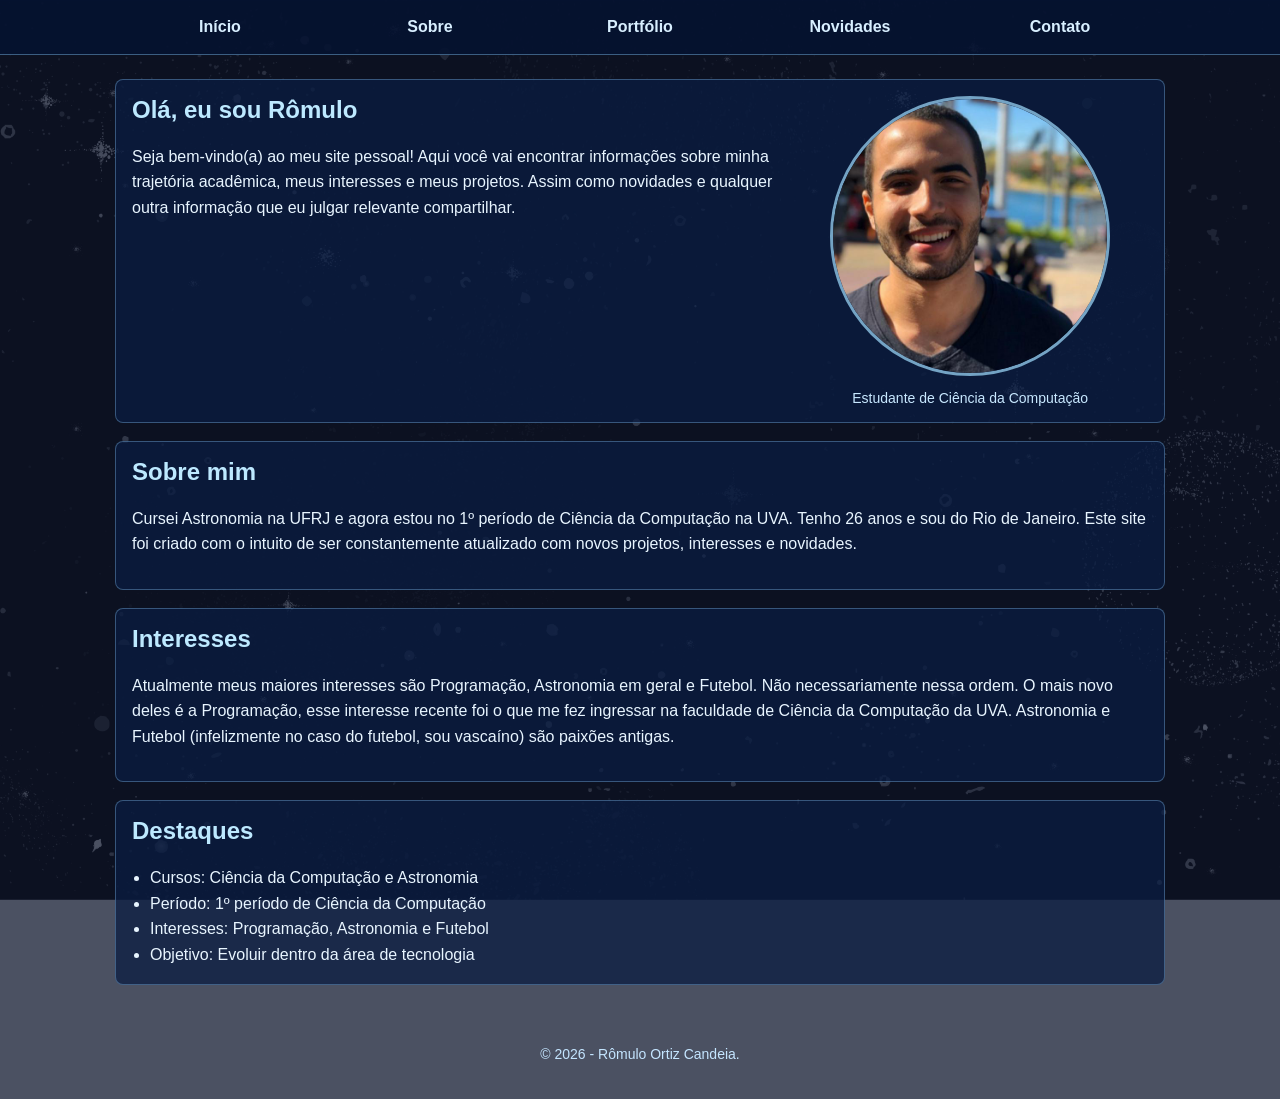
<file: index.html>
<!DOCTYPE html>
<html lang="pt-br">
<head>
    <meta charset="UTF-8">
    <meta name="viewport" content="width=device-width, initial-scale=1">
    <title>Página Inicial - Rômulo</title>
    <link rel="stylesheet" href="CSS/style.css">
</head>
<body>
    <div class="page-overlay">
        <header>
            <nav aria-label="Menu principal">
                <ul class="menu">
                    <li><a href="index.html">Início</a></li>
                    <li><a href="sobre.html">Sobre</a></li>
                    <li><a href="portfolio.html">Portfólio</a></li>
                    <li><a href="novidades.html">Novidades</a></li>
                    <li><a href="contato.html">Contato</a></li>
                </ul>
            </nav>
        </header>

        <main class="container">
            <section class="hero section-box clearfix">
                <div class="hero-text">
                    <h1>Olá, eu sou Rômulo</h1>
                    <p>
                        Seja bem-vindo(a) ao meu site pessoal! Aqui você vai encontrar
                        informações sobre minha trajetória acadêmica, meus interesses e meus projetos. Assim como novidades e qualquer outra informação que eu julgar relevante compartilhar.
                    </p>
                </div>
                <div class="hero-image">
                    <figure>
                        <img src="Imagens/Perfil.jpg" width="280" height="280" alt="Foto de perfil">
                        <figcaption>Estudante de Ciência da Computação</figcaption>
                    </figure>
                </div>
            </section>

            <section class="section-box">
                <h2>Sobre mim</h2>
                <p>
                    Cursei Astronomia na UFRJ e agora estou no 1º período de Ciência da Computação na UVA. Tenho 26 anos e sou do Rio de Janeiro.
                    Este site foi criado com o intuito de ser constantemente atualizado com novos projetos, interesses e novidades.
                </p>
            </section>

            <article class="section-box">
                <h2>Interesses</h2>
                <p>
                    Atualmente meus maiores interesses são Programação, Astronomia em geral e Futebol. Não necessariamente nessa ordem. O mais novo deles é a Programação, esse interesse recente foi o que me fez ingressar na faculdade de Ciência da Computação da UVA. Astronomia e Futebol (infelizmente no caso do futebol, sou vascaíno) são paixões antigas.
                </p>
            </article>

            <aside class="section-box">
                <h2>Destaques</h2>
                <ul>
                    <li>Cursos: Ciência da Computação e Astronomia</li>
                    <li>Período: 1º período de Ciência da Computação</li>
                    <li>Interesses: Programação, Astronomia e Futebol</li>
                    <li>Objetivo: Evoluir dentro da área de tecnologia</li>
                </ul>
            </aside>
        </main>

        <footer>
            <p>&copy; 2026 - Rômulo Ortiz Candeia.</p>
        </footer>
    </div>
</body>
</html>
</file>
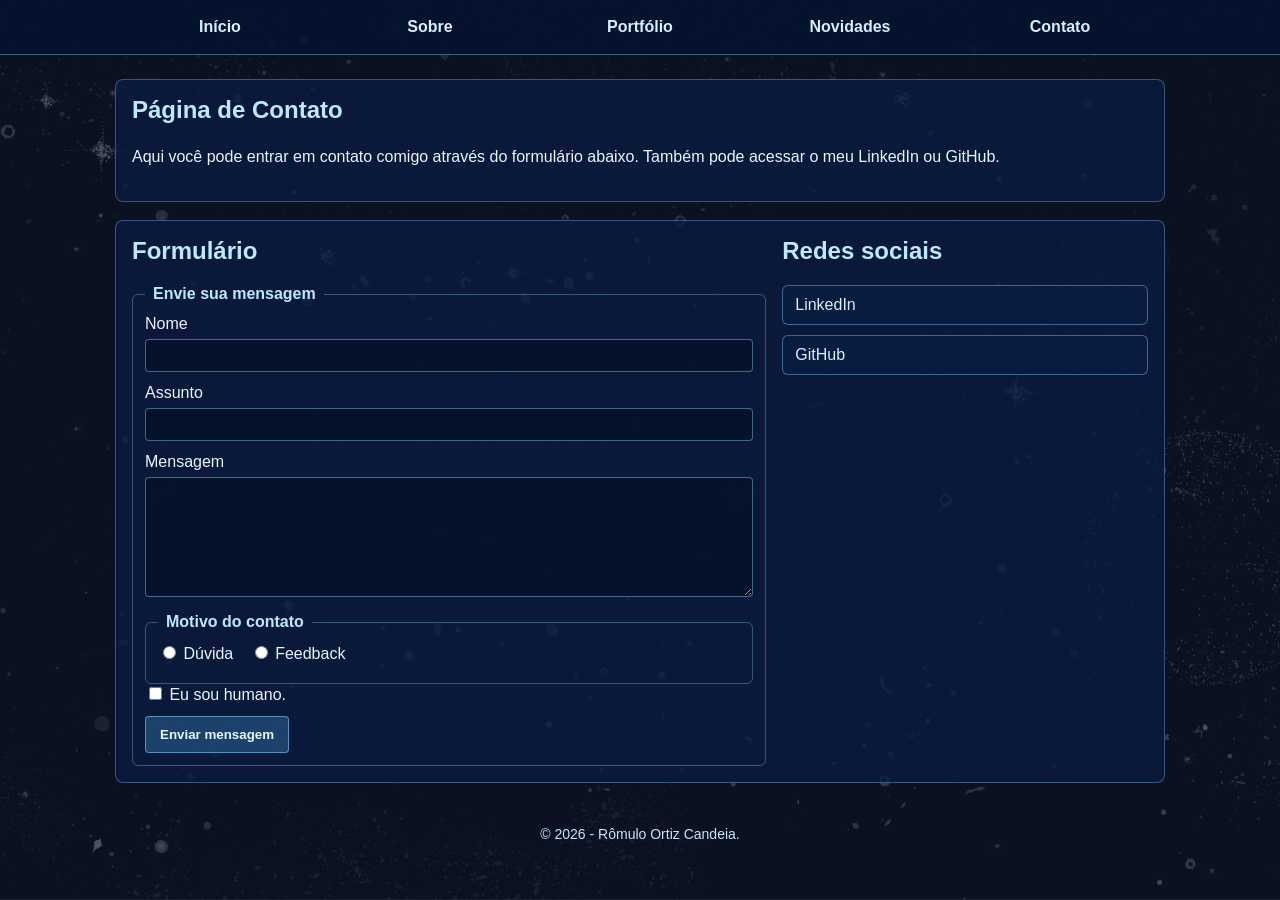
<file: contato.html>
<!DOCTYPE html>
<html lang="pt-br">
<head>
    <meta charset="UTF-8">
    <meta name="viewport" content="width=device-width, initial-scale=1">
    <title>Contato - Rômulo</title>
    <link rel="stylesheet" href="CSS/style.css">
</head>
<body>
    <div class="page-overlay">
        <header>
            <nav aria-label="Menu principal">
                <ul class="menu">
                    <li><a href="index.html">Início</a></li>
                    <li><a href="sobre.html">Sobre</a></li>
                    <li><a href="portfolio.html">Portfólio</a></li>
                    <li><a href="novidades.html">Novidades</a></li>
                    <li><a href="contato.html">Contato</a></li>
                </ul>
            </nav>
        </header>

        <main class="container">
            <section class="section-box">
                <h1>Página de Contato</h1>
                <p>
                    Aqui você pode entrar em contato comigo através do formulário abaixo. Também pode acessar o meu LinkedIn ou GitHub.
                </p>
            </section>

            <section class="section-box contact-layout clearfix">
                <article class="contact-form">
                    <h2>Formulário</h2>
                    <form id="contact-form">
                        <fieldset>
                            <legend>Envie sua mensagem</legend>

                            <div class="form-row">
                                <label for="nome">Nome</label>
                                <input type="text" id="nome" name="nome" required minlength="3" maxlength="60">
                            </div>

                            <div class="form-row">
                                <label for="assunto">Assunto</label>
                                <input type="text" id="assunto" name="assunto" required minlength="4" maxlength="70">
                            </div>

                            <div class="form-row">
                                <label for="mensagem">Mensagem</label>
                                <textarea id="mensagem" name="mensagem" required minlength="10" maxlength="500"></textarea>
                            </div>

                            <fieldset class="inline-fieldset">
                                <legend>Motivo do contato</legend>
                                <label class="inline-choice">
                                    <input type="radio" name="motivo" value="duvida" required>
                                    Dúvida
                                </label>
                                <label class="inline-choice">
                                    <input type="radio" name="motivo" value="feedback">
                                    Feedback
                                </label>
                            </fieldset>

                            <div class="form-row checkbox-row">
                                <label>
                                    <input type="checkbox" name="humano" value="sim" required>
                                    Eu sou humano.
                                </label>
                            </div>

                            <button type="submit">Enviar mensagem</button>
                        </fieldset>
                    </form>
                </article>

                <aside class="contact-info">
                    <h2>Redes sociais</h2>
                    
                    <div class="social-links">
                        <a class="social-link" href="https://www.linkedin.com/in/romulo-ortiz-7750a0350" target="_blank" aria-label="Acessar perfil no LinkedIn">
                            LinkedIn
                        </a>

                        <a class="social-link" href="https://github.com/RomuloCandeia" target="_blank" aria-label="Acessar perfil no GitHub">
                            GitHub
                        </a>
                    </div>
                </aside>
            </section>
        </main>

        <footer>
            <p>&copy; 2026 - Rômulo Ortiz Candeia.</p>
        </footer>
    </div>
    <script>
        const form = document.getElementById("contact-form");

        form.addEventListener("submit", (event) => {
            event.preventDefault();
            const nome = form.nome.value.trim();
            const assunto = form.assunto.value.trim();
            const mensagem = form.mensagem.value.trim();
            const motivo = (form.querySelector('input[name="motivo"]:checked') || {}).value || "";
            const body = `Nome: ${nome}\nMotivo: ${motivo}\n\nMensagem:\n${mensagem}`;
            const url = `https://outlook.office.com/mail/deeplink/compose?to=${encodeURIComponent("romuloo.candeia@gmail.com")}&subject=${encodeURIComponent(assunto)}&body=${encodeURIComponent(body)}`;
            location.assign(url);
        });
    </script>
</body>
</html>
</file>
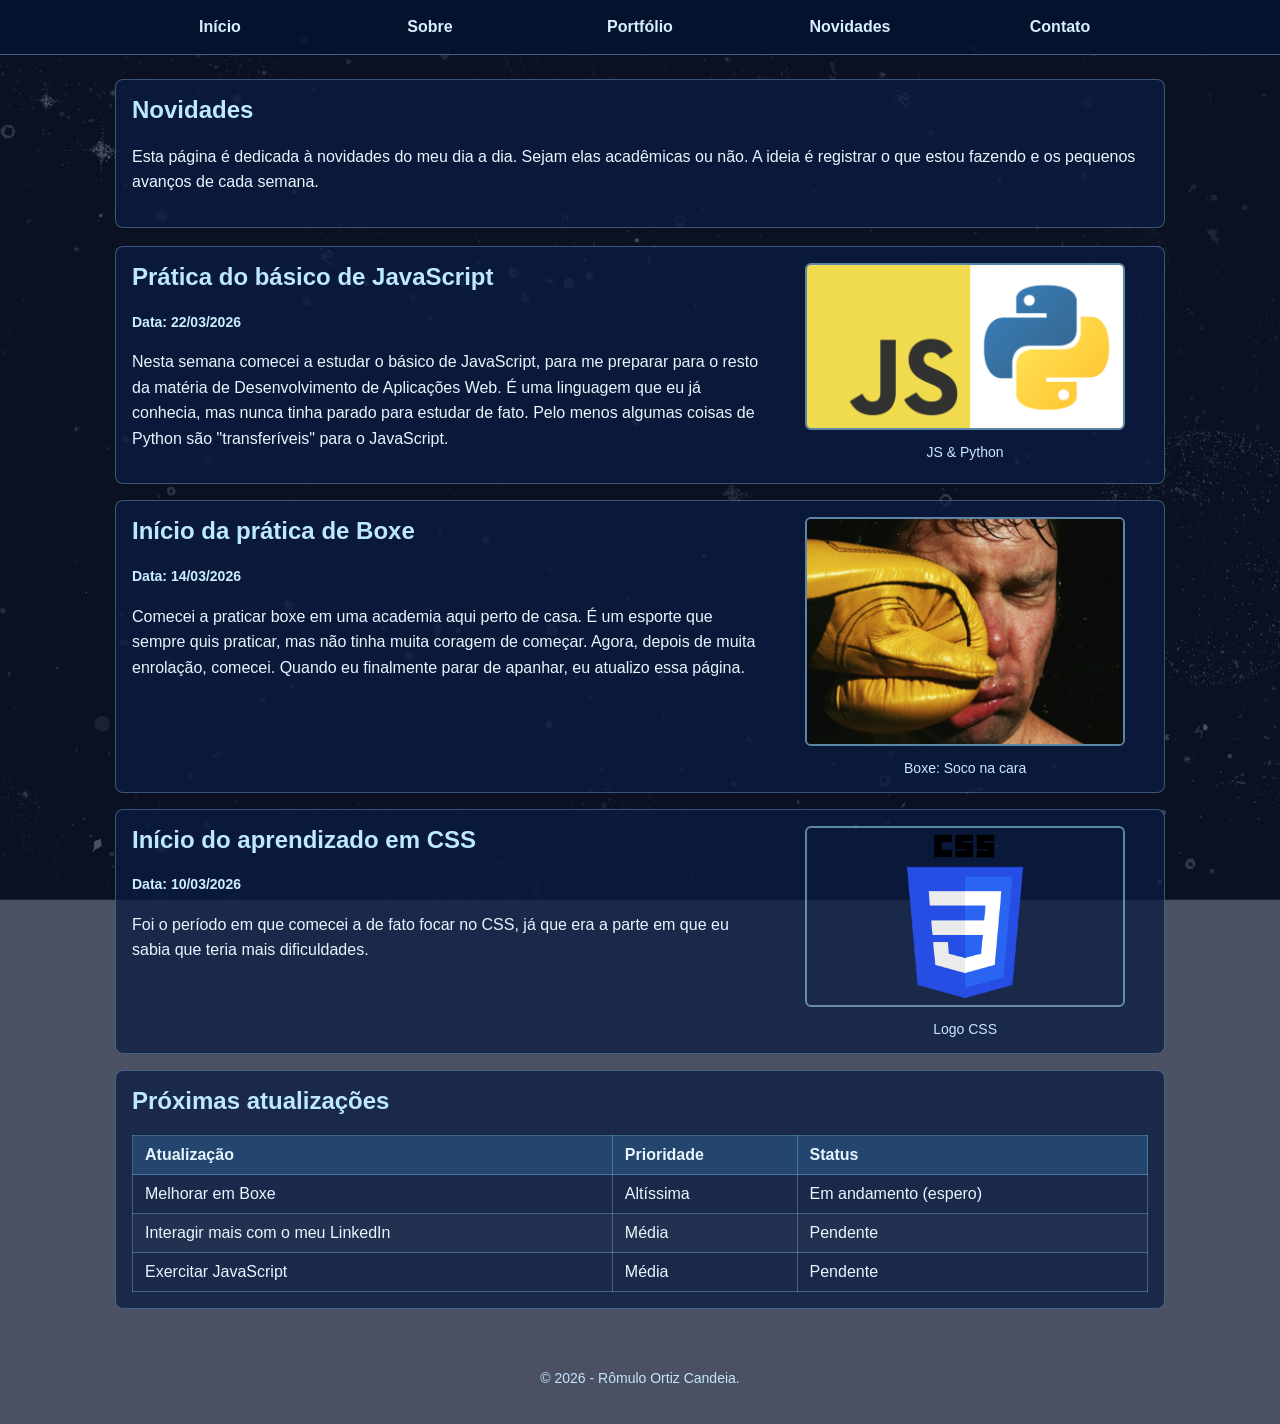
<file: novidades.html>
﻿<!DOCTYPE html>
<html lang="pt-br">
<head>
    <meta charset="UTF-8">
    <meta name="viewport" content="width=device-width, initial-scale=1">
    <title>Novidades - Rômulo</title>
    <link rel="stylesheet" href="CSS/style.css">
</head>
<body>
    <div class="page-overlay">
        <header>
            <nav aria-label="Menu principal">
                <ul class="menu">
                    <li><a href="index.html">Início</a></li>
                    <li><a href="sobre.html">Sobre</a></li>
                    <li><a href="portfolio.html">Portfólio</a></li>
                    <li><a href="novidades.html">Novidades</a></li>
                    <li><a href="contato.html">Contato</a></li>
                </ul>
            </nav>
        </header>

        <main class="container">
            <section class="section-box">
                <h1>Novidades</h1>
                <p>
                    Esta página é dedicada à novidades do meu dia a dia. Sejam elas acadêmicas ou não. 
                    A ideia é registrar o que estou fazendo e os pequenos avanços de cada semana.
                </p>
            </section>

            <article class="section-box news-item clearfix">
                <div class="news-text">
                    <h2>Prática do básico de JavaScript</h2>
                    <p class="news-date">Data: 22/03/2026</p>
                    <p>
                        Nesta semana comecei a estudar o básico de JavaScript, para me preparar para o resto da matéria de Desenvolvimento de Aplicações Web. É uma linguagem que eu já conhecia, mas nunca tinha parado para estudar de fato. Pelo menos algumas coisas de Python são "transferíveis" para o JavaScript.                        
                    </p>
                </div>
                <div class="news-image">
                    <figure>
                        <img src="Imagens/JS_Python.png" width="320" height="210" alt="JS & Python">
                        <figcaption>JS & Python</figcaption>
                    </figure>
                </div>
            </article>

            <article class="section-box news-item clearfix">
                <div class="news-text">
                    <h2>Início da prática de Boxe</h2>
                    <p class="news-date">Data: 14/03/2026</p>
                    <p>
                        Comecei a praticar boxe em uma academia aqui perto de casa. É um esporte que sempre quis praticar, mas não tinha muita coragem de começar. 
                        Agora, depois de muita enrolação, comecei. Quando eu finalmente parar de apanhar, eu atualizo essa página.
                    </p>
                </div>
                <div class="news-image">
                    <figure>
                        <img src="Imagens/Boxe.jpg" width="320" height="210" alt="Boxe: Soco na cara">
                        <figcaption>Boxe: Soco na cara</figcaption>
                    </figure>
                </div>
            </article>

            <article class="section-box news-item clearfix">
                <div class="news-text">
                    <h2>Início do aprendizado em CSS</h2>
                    <p class="news-date">Data: 10/03/2026</p>
                    <p>
                        Foi o período em que comecei a de fato focar no CSS, já que era a parte em que eu sabia que teria mais dificuldades.
                    </p>
                </div>
                <div class="news-image">
                    <figure>
                        <img src="Imagens/CSS-Logo-2011.png" width="320" height="210" alt="Logo CSS">
                        <figcaption>Logo CSS</figcaption>
                    </figure>
                </div>
            </article>

            <aside class="section-box">
                <h2>Próximas atualizações</h2>
                <div class="table-container">
                    <table class="data-table">
                        <thead>
                            <tr>
                                <th scope="col">Atualização</th>
                                <th scope="col">Prioridade</th>
                                <th scope="col">Status</th>
                            </tr>
                        </thead>
                        <tbody>
                            <tr>
                                <td>Melhorar em Boxe</td>
                                <td>Altíssima</td>
                                <td>Em andamento (espero)</td>
                            </tr>
                            <tr>
                                <td>Interagir mais com o meu LinkedIn</td>
                                <td>Média</td>
                                <td>Pendente</td>
                            </tr>
                            <tr>
                                <td>Exercitar JavaScript</td>
                                <td>Média</td>
                                <td>Pendente</td>
                            </tr>
                        </tbody>
                    </table>
                </div>
            </aside>
        </main>

        <footer>
            <p>&copy; 2026 - Rômulo Ortiz Candeia.</p>
        </footer>
    </div>
</body>
</html>
</file>
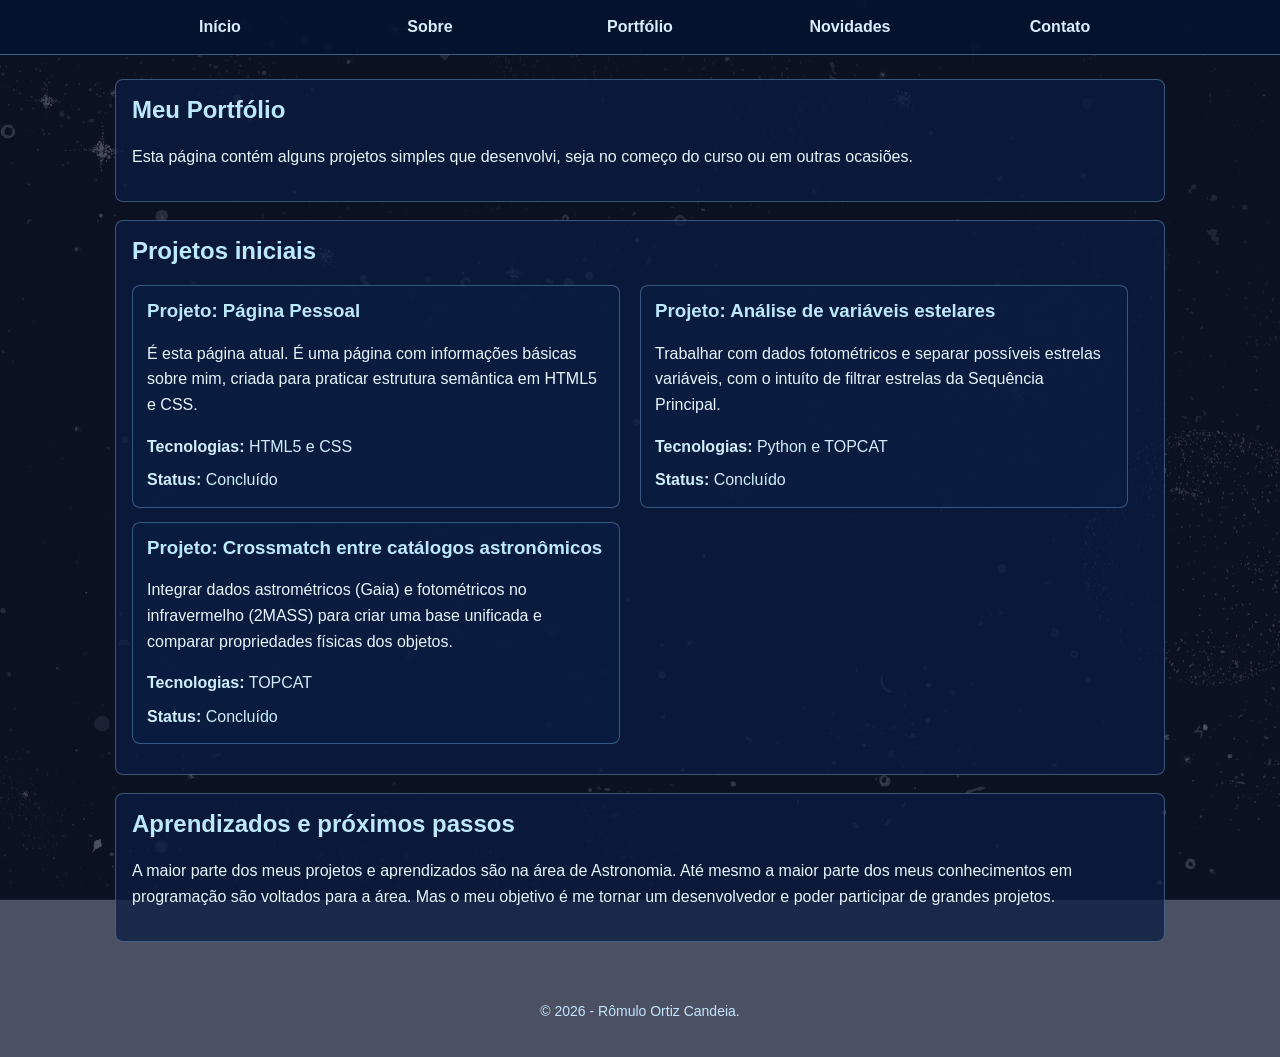
<file: portfolio.html>
<!DOCTYPE html>
<html lang="pt-br">
<head>
    <meta charset="UTF-8">
    <meta name="viewport" content="width=device-width, initial-scale=1">
    <title>Portfólio - Rômulo</title>
    <link rel="stylesheet" href="CSS/style.css">
</head>
<body>
    <div class="page-overlay">
        <header>
            <nav aria-label="Menu principal">
                <ul class="menu">
                    <li><a href="index.html">Início</a></li>
                    <li><a href="sobre.html">Sobre</a></li>
                    <li><a href="portfolio.html">Portfólio</a></li>
                    <li><a href="novidades.html">Novidades</a></li>
                    <li><a href="contato.html">Contato</a></li>
                </ul>
            </nav>
        </header>

        <main class="container">
            <section class="section-box">
                <h1>Meu Portfólio</h1>
                <p>
                    Esta página contém alguns projetos simples que desenvolvi, seja no começo do curso ou em outras ocasiões.
                </p>
            </section>

            <section class="section-box">
                <h2>Projetos iniciais</h2>
                <div class="portfolio-grid">
                    <article class="portfolio-card">
                        <h3>Projeto: Página Pessoal</h3>
                        <p>
                            É esta página atual. É uma página com informações básicas sobre mim, criada para praticar
                            estrutura semântica em HTML5 e CSS.
                        </p>
                        <p class="portfolio-tech"><strong>Tecnologias:</strong> HTML5 e CSS</p>
                        <p class="portfolio-status"><strong>Status:</strong> Concluído</p>
                    </article>

                    <article class="portfolio-card">
                        <h3>Projeto: Análise de variáveis estelares</h3>
                        <p>
                            Trabalhar com dados fotométricos e separar possíveis estrelas variáveis, com o intuíto de filtrar estrelas da Sequência Principal.
                            
                        </p>
                        <p class="portfolio-tech"><strong>Tecnologias:</strong> Python e TOPCAT</p>
                        <p class="portfolio-status"><strong>Status:</strong> Concluído</p>
                    </article>

                    <article class="portfolio-card">
                        <h3>Projeto: Crossmatch entre catálogos astronômicos</h3>
                        <p>
                            Integrar dados astrométricos (Gaia) e fotométricos no infravermelho (2MASS) para criar uma base unificada e comparar propriedades físicas dos objetos.
                        </p>
                        <p class="portfolio-tech"><strong>Tecnologias:</strong> TOPCAT</p>
                        <p class="portfolio-status"><strong>Status:</strong> Concluído</p>
                    </article>
                </div>
            </section>

            <aside class="section-box">
                <h2>Aprendizados e próximos passos</h2>
                <p>
                    A maior parte dos meus projetos e aprendizados são na área de Astronomia. Até mesmo a maior parte dos meus conhecimentos em programação são voltados para a área. Mas o meu objetivo é me tornar um desenvolvedor e poder participar de grandes projetos. 
                </p>
            </aside>
        </main>

        <footer>
            <p>&copy; 2026 - Rômulo Ortiz Candeia.</p>
        </footer>
    </div>
</body>
</html>
</file>
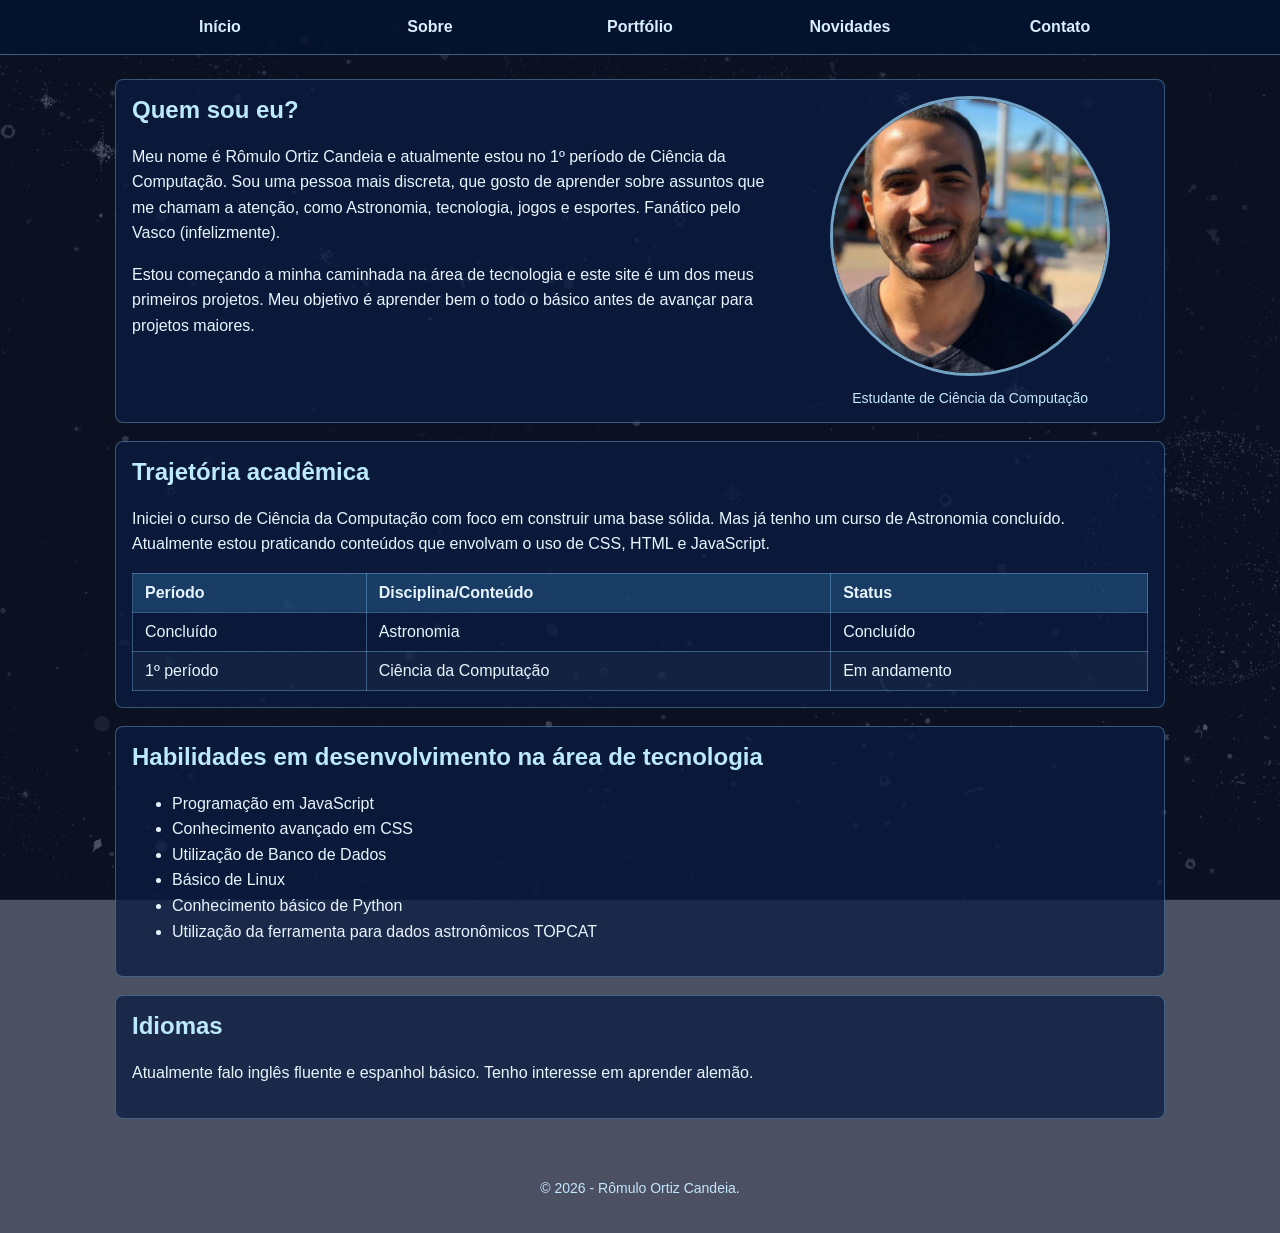
<file: sobre.html>
﻿<!DOCTYPE html>
<html lang="pt-br">
<head>
    <meta charset="UTF-8">
    <meta name="viewport" content="width=device-width, initial-scale=1">
    <title>Sobre - Rômulo</title>
    <link rel="stylesheet" href="CSS/style.css">
</head>
<body>
    <div class="page-overlay">
        <header>
            <nav aria-label="Menu principal">
                <ul class="menu">
                    <li><a href="index.html">Início</a></li>
                    <li><a href="sobre.html">Sobre</a></li>
                    <li><a href="portfolio.html">Portfólio</a></li>
                    <li><a href="novidades.html">Novidades</a></li>
                    <li><a href="contato.html">Contato</a></li>
                </ul>
            </nav>
        </header>

        <main class="container">
            <section class="section-box clearfix">
                <div class="hero-text">
                    <h1>Quem sou eu?</h1>
                    <p>
                        Meu nome é Rômulo Ortiz Candeia e atualmente estou no 1º período de Ciência da Computação. Sou uma pessoa mais discreta, que gosto de aprender sobre assuntos que me chamam a atenção, como Astronomia, tecnologia, jogos e esportes. Fanático pelo Vasco (infelizmente).
                    </p>
                    <p>
                        Estou começando a minha caminhada na área de tecnologia e este site é um dos meus primeiros projetos. Meu objetivo é aprender bem
                        o todo o básico antes de avançar para projetos maiores.
                    </p>
                </div>
                <div class="hero-image">
                    <figure>
                        <img src="Imagens/Perfil.jpg" width="280" height="280" alt="Foto de perfil">
                        <figcaption>Estudante de Ciência da Computação</figcaption>
                    </figure>
                </div>
            </section>

            <article class="section-box">
                <h2>Trajetória acadêmica</h2>
                <p>
                    Iniciei o curso de Ciência da Computação com foco em construir uma base sólida. Mas já tenho um curso de Astronomia concluído.
                    Atualmente estou praticando conteúdos que envolvam o uso de CSS, HTML e JavaScript.
                </p>
                <div class="table-container">
                    <table class="data-table">
                        <thead>
                            <tr>
                                <th scope="col">Período</th>
                                <th scope="col">Disciplina/Conteúdo</th>
                                <th scope="col">Status</th>
                            </tr>
                        </thead>
                        <tbody>
                            <tr>
                                <td>Concluído</td>
                                <td>Astronomia</td>
                                <td>Concluído</td>
                            </tr>
                            <tr>
                                <td>1º período</td>
                                <td>Ciência da Computação</td>
                                <td>Em andamento</td>
                            </tr>
                        </tbody>
                    </table>
                </div>
            </article>

            <section class="section-box">
                <h2>Habilidades em desenvolvimento na área de tecnologia</h2>
                <ul>
                    <li>Programação em JavaScript</li>
                    <li>Conhecimento avançado em CSS</li>
                    <li>Utilização de Banco de Dados</li>
                    <li>Básico de Linux</li>
                    <li>Conhecimento básico de Python</li>
                    <li>Utilização da ferramenta para dados astronômicos TOPCAT</li>
                </ul>
            </section>

            <aside class="section-box">
                <h2>Idiomas</h2>
                <p>
                    Atualmente falo inglês fluente e espanhol básico. Tenho interesse em aprender alemão.
                </p>
            </aside>
        </main>

        <footer>
            <p>&copy; 2026 - Rômulo Ortiz Candeia.</p>
        </footer>
    </div>
</body>
</html>
</file>
<file: CSS/style.css>
* {
  box-sizing: border-box;
}

body {
  margin: 0;
  font-family: Arial, Helvetica, sans-serif;
  color: #e8f5ff;
  background-image: url("../Imagens/AstroBackground.jpg");
  background-size: cover;
  background-position: center;
  background-attachment: fixed;
}

.page-overlay {
  min-height: 100vh;
  background-color: rgba(6, 15, 38, 0.72);
}

.container {
  width: 90%;
  max-width: 1050px;
  margin: 0 auto;
  padding: 24px 0 12px;
}

header {
  background-color: rgba(5, 18, 48, 0.9);
  border-bottom: 1px solid rgba(140, 208, 255, 0.4);
}

nav {
  width: 90%;
  max-width: 1050px;
  margin: 0 auto;
}

.menu {
  list-style: none;
  margin: 0;
  padding: 0;
}

.menu li {
  float: left;
  width: 20%;
  text-align: center;
}

.menu li a {
  display: block;
  padding: 14px 8px;
  color: #d8efff;
  text-decoration: none;
  font-weight: bold;
}

.menu li a:hover {
  background-color: rgba(68, 136, 196, 0.35);
  color: #ffffff;
  border-radius: 50%;
}

.menu::after {
  content: "";
  display: block;
  clear: both;
}

.section-box {
  margin-bottom: 18px;
  padding: 16px;
  background-color: rgba(10, 28, 66, 0.75);
  border: 1px solid rgba(141, 206, 255, 0.34);
  border-radius: 8px;
}

.hero-text {
  float: left;
  width: 65%;
  padding-right: 20px;
}

.hero-image {
  float: left;
  width: 35%;
  text-align: center;
}

.hero-image img {
  max-width: 100%;
  height: auto;
  border-radius: 50%;
  border: 3px solid rgba(162, 223, 255, 0.7);
}

figure {
  margin: 0;
}

figcaption {
  margin-top: 10px;
  color: #c8e8ff;
  font-size: 14px;
}

h1,
h2 {
  margin-top: 0;
  color: #bde9ff;
}

p,
li {
  line-height: 1.6;
}

aside ul {
  margin: 0;
  padding-left: 18px;
}

footer {
  text-align: center;
  padding: 14px 10px 20px;
  color: #c4e5ff;
  font-size: 14px;
}

.clearfix::after {
  content: "";
  display: block;
  clear: both;
}

.portfolio-grid::after {
  content: "";
  display: block;
  clear: both;
}

.portfolio-card {
  float: left;
  width: 48%;
  margin-right: 2%;
  margin-bottom: 14px;
  padding: 14px;
  background-color: rgba(10, 28, 66, 0.75);
  border: 1px solid rgba(141, 206, 255, 0.34);
  border-radius: 8px;
}

.portfolio-grid .portfolio-card:nth-child(2n) {
  margin-right: 0;
}

.portfolio-card h3 {
  margin-top: 0;
  color: #bde9ff;
}

.portfolio-tech,
.portfolio-status {
  margin: 8px 0 0;
  color: #cfefff;
}

.news-item {
  margin-bottom: 16px;
}

.news-text {
  float: left;
  width: 64%;
  padding-right: 18px;
}

.news-image {
  float: left;
  width: 36%;
  text-align: center;
}

.news-image img {
  max-width: 100%;
  height: auto;
  border-radius: 6px;
  border: 2px solid rgba(162, 223, 255, 0.55);
}

.news-date {
  margin: 6px 0 10px;
  color: #cbefff;
  font-size: 14px;
  font-weight: bold;
}

.contact-layout {
  margin-bottom: 0;
}

.contact-form {
  float: left;
  width: 64%;
  padding-right: 16px;
}

.contact-info {
  float: left;
  width: 36%;
}

.contact-form fieldset {
  margin: 0;
  padding: 12px;
  border: 1px solid rgba(141, 206, 255, 0.34);
  border-radius: 6px;
}

.contact-form legend {
  padding: 0 8px;
  color: #bde9ff;
  font-weight: bold;
}

.form-row {
  margin-bottom: 12px;
}

.form-row label {
  display: block;
  margin-bottom: 6px;
}

.form-row input[type="text"],
.form-row textarea {
  width: 100%;
  padding: 8px;
  border: 1px solid rgba(141, 206, 255, 0.45);
  border-radius: 4px;
  background-color: rgba(4, 16, 41, 0.76);
  color: #e8f5ff;
}

.form-row textarea {
  min-height: 120px;
  resize: vertical;
}

.inline-fieldset {
  margin: 0 0 12px;
  padding: 10px;
}

.inline-choice {
  display: inline-block;
  margin-right: 12px;
  margin-bottom: 8px;
}

.checkbox-row label {
  display: inline-block;
  margin-bottom: 0;
}

.contact-form button {
  padding: 10px 14px;
  border: 1px solid rgba(141, 206, 255, 0.55);
  border-radius: 4px;
  color: #e8f5ff;
  background-color: rgba(52, 115, 170, 0.46);
  font-weight: bold;
  cursor: pointer;
}

.contact-form button:hover {
  background-color: rgba(74, 152, 219, 0.48);
}

.social-links {
  margin-top: 12px;
}

.social-link {
  display: block;
  margin-bottom: 10px;
  padding: 10px 12px;
  border: 1px solid rgba(141, 206, 255, 0.42);
  border-radius: 6px;
  color: #d8efff;
  text-decoration: none;
  background-color: rgba(10, 28, 66, 0.75);
}

.social-link:hover {
  background-color: rgba(68, 136, 196, 0.35);
  color: #ffffff;
}

.table-container {
  overflow-x: auto;
}

.data-table {
  width: 100%;
  border-collapse: collapse;
  min-width: 560px;
}

.data-table th,
.data-table td {
  padding: 10px 12px;
  border: 1px solid rgba(141, 206, 255, 0.35);
  text-align: left;
}

.data-table th {
  background-color: rgba(52, 115, 170, 0.38);
  color: #e8f5ff;
  font-weight: bold;
}

.data-table tbody tr:nth-child(even) {
  background-color: rgba(255, 255, 255, 0.04);
}

@media (max-width: 600px) {
  .menu li {
    float: none;
    width: 100%;
    border-bottom: 1px solid rgba(140, 208, 255, 0.2);
  }

  .hero-text,
  .hero-image {
    float: none;
    width: 100%;
    padding-right: 0;
  }

  .hero-image {
    margin-top: 16px;
  }

  .portfolio-card {
    float: none;
    width: 100%;
    margin-right: 0;
  }

  .news-text,
  .news-image {
    float: none;
    width: 100%;
    padding-right: 0;
  }

  .news-image {
    margin-top: 12px;
  }

  .contact-form,
  .contact-info {
    float: none;
    width: 100%;
    padding-right: 0;
  }

  .contact-info {
    margin-top: 14px;
  }

  .inline-choice {
    display: block;
    margin-right: 0;
  }

  .data-table {
    min-width: 520px;
    font-size: 14px;
  }

  .data-table th,
  .data-table td {
    padding: 8px 10px;
  }
}
</file>
